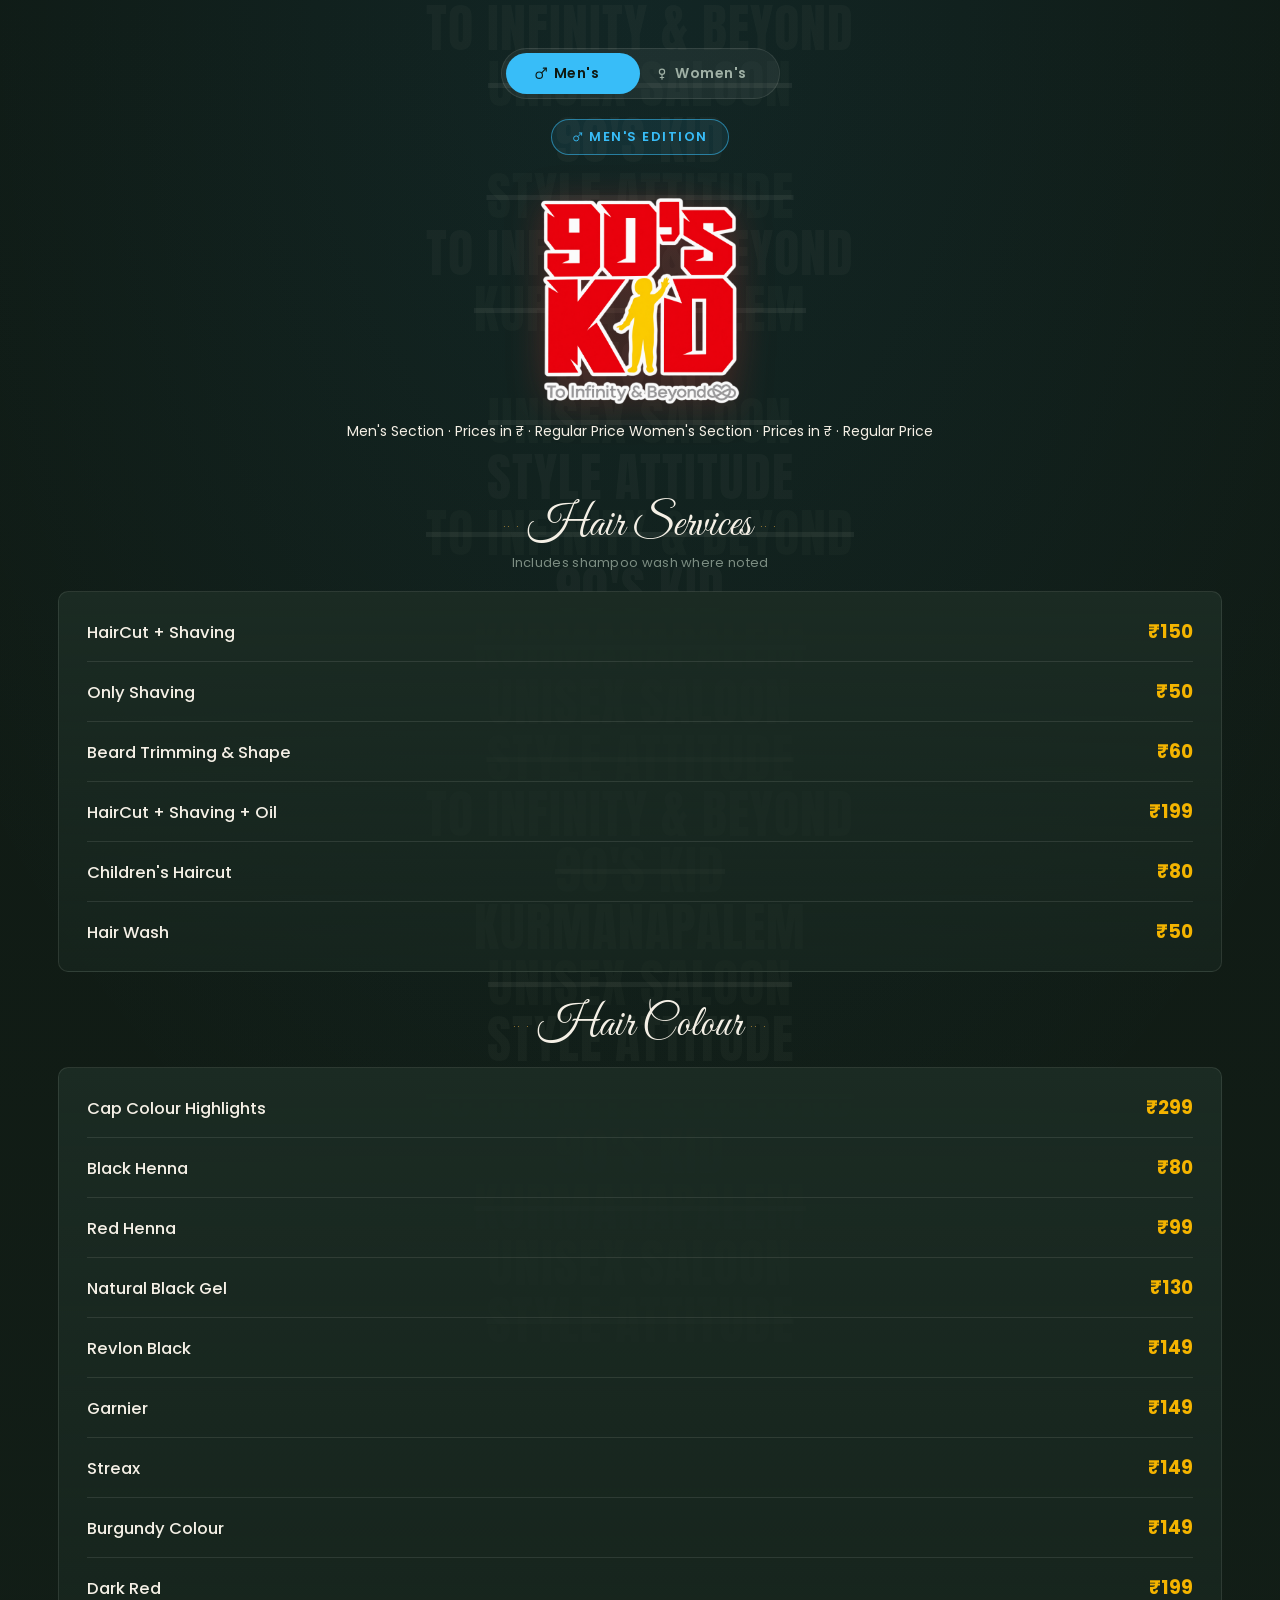
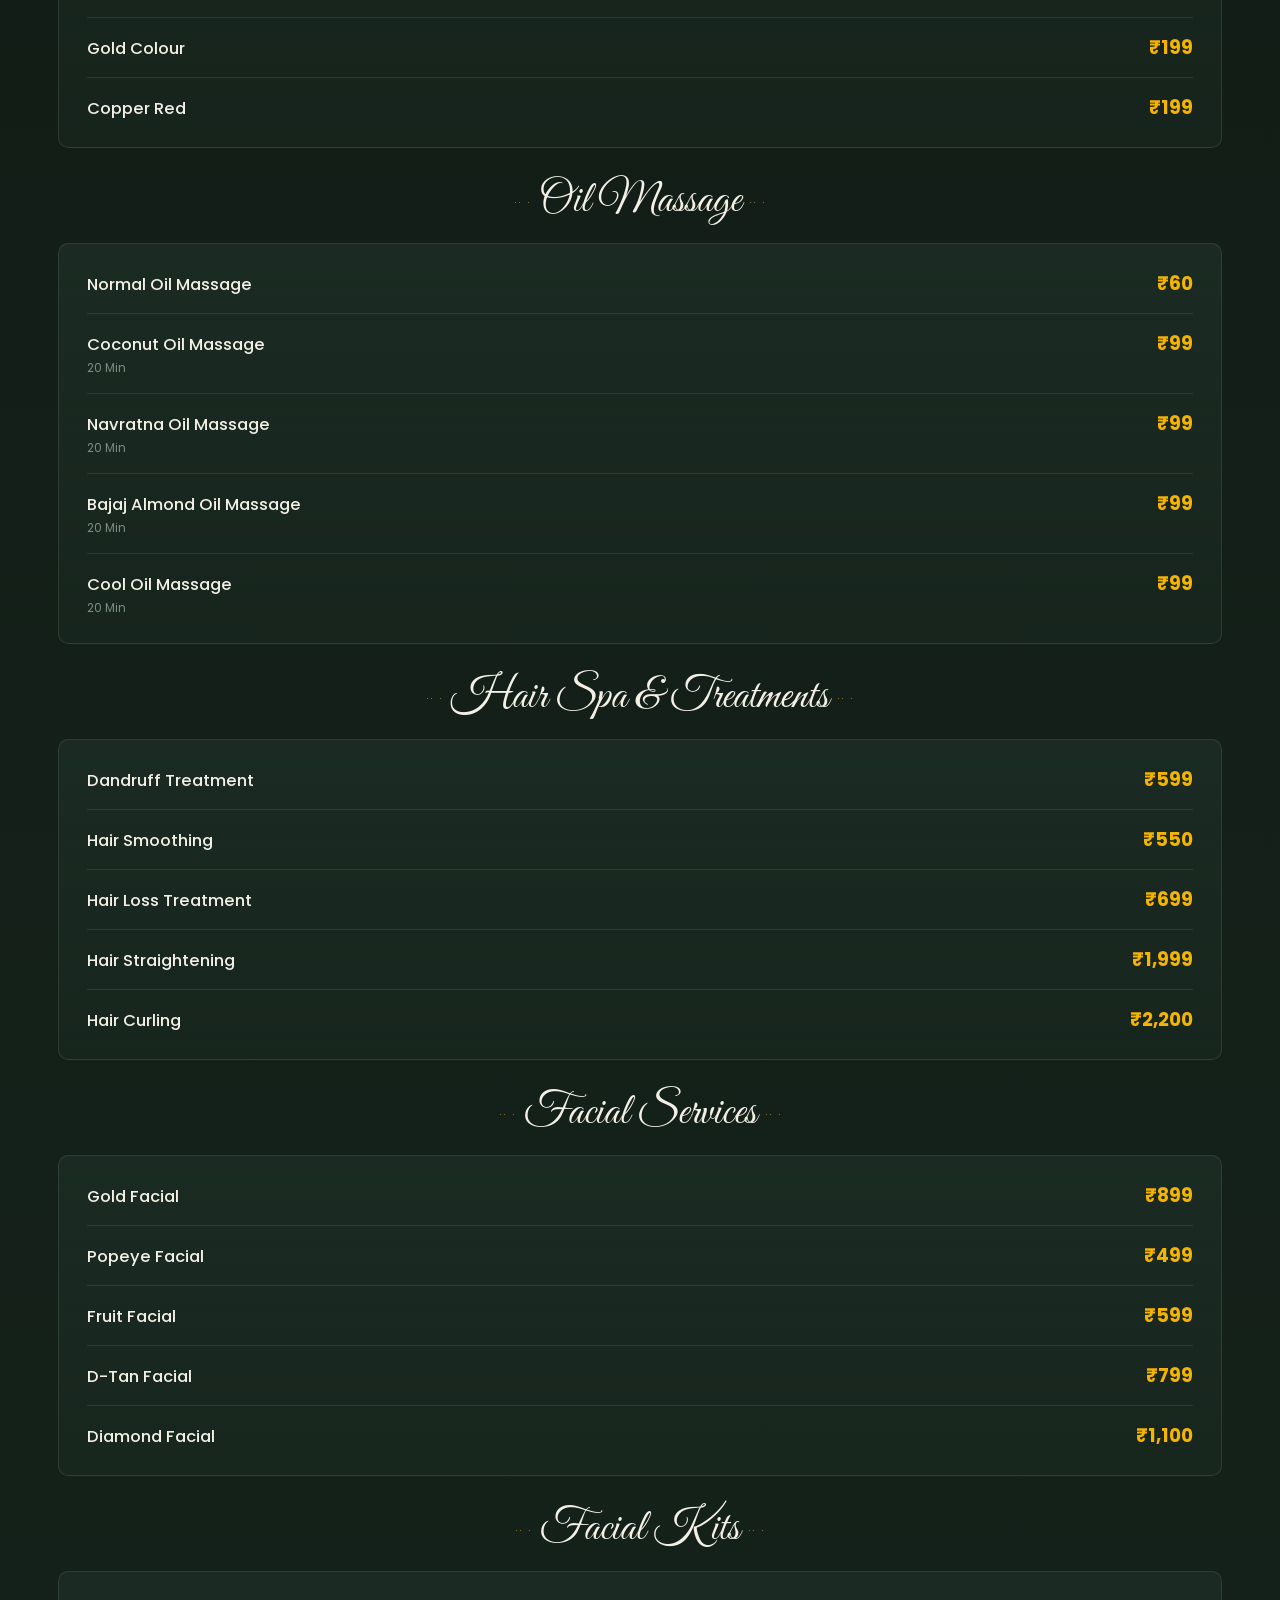
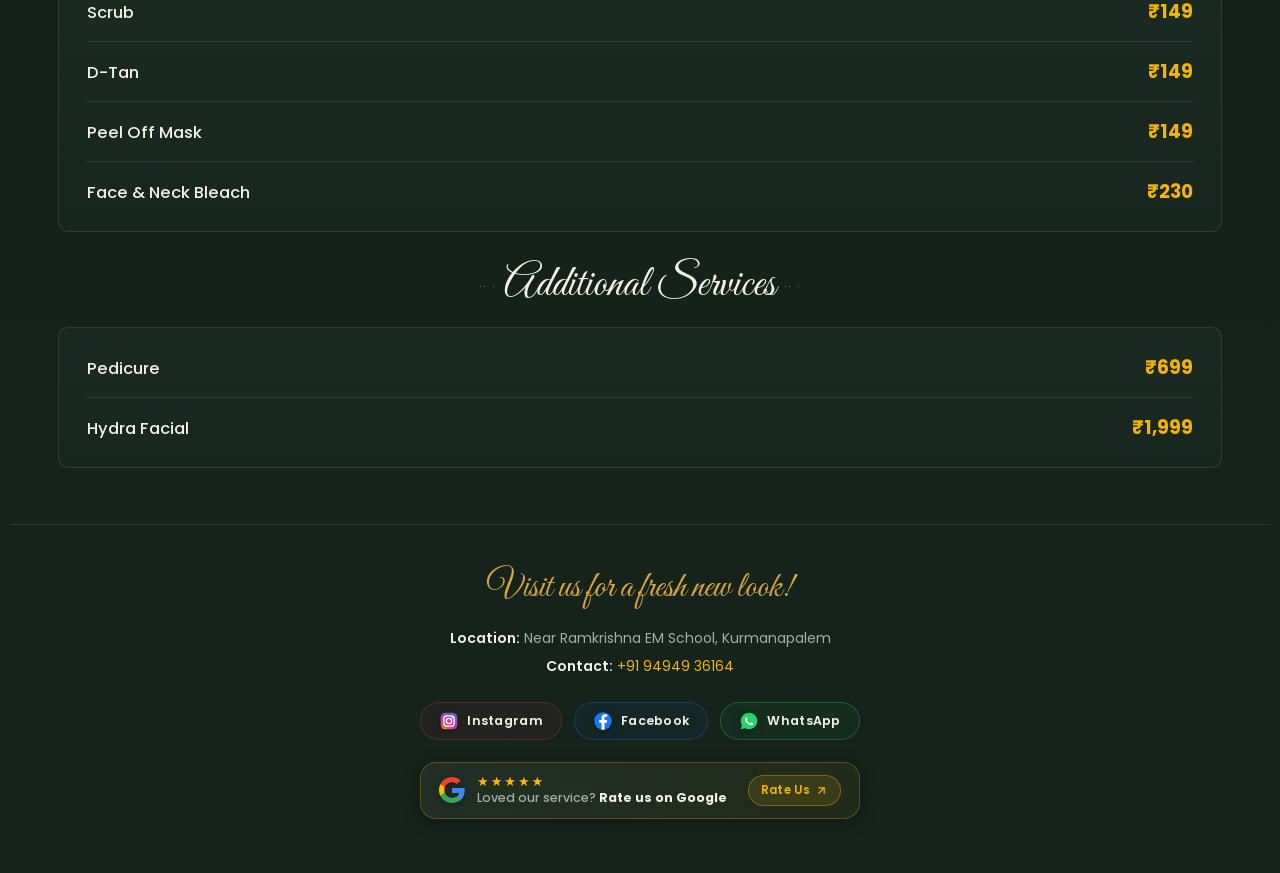
<file: index.html>
<!DOCTYPE html>
<html lang="en">
<head>
<meta charset="UTF-8">
<meta name="viewport" content="width=device-width, initial-scale=1.0, maximum-scale=1">
<title>90's Kid Unisex Saloon — Service Menu</title>
<meta name="description" content="Complete service menu for 90's Kid Unisex Saloon, Kurmanapalem — Men's and Women's services with prices in ₹.">
<link rel="icon" href="images/logo.png" type="image/png">
<link rel="apple-touch-icon" href="images/logo.png">
<link rel="preconnect" href="https://fonts.googleapis.com">
<link rel="preconnect" href="https://fonts.gstatic.com" crossorigin>
<link href="https://fonts.googleapis.com/css2?family=Anton&family=Great+Vibes&family=Poppins:wght@400;500;600;700;800&display=swap" rel="stylesheet">
<link rel="stylesheet" href="style.css">
</head>
<body>
<div class="page" id="page" data-gender="mens">

  <!-- ===== ghost watermark — fills entire page ===== -->
  <div class="ghost">
    <span>TO INFINITY &amp; BEYOND</span>
    <span class="ghost-strike">UNISEX SALOON</span>
    <span>90'S KID</span>
    <span class="ghost-strike">STYLE ATTITUDE</span>
    <span>TO INFINITY &amp; BEYOND</span>
    <span class="ghost-strike">KURMANAPALEM</span>
    <span>90'S KID</span>
    <span class="ghost-strike">UNISEX SALOON</span>
    <span>STYLE ATTITUDE</span>
    <span class="ghost-strike">TO INFINITY &amp; BEYOND</span>
    <span>90'S KID</span>
    <span class="ghost-strike">KURMANAPALEM</span>
    <span>UNISEX SALOON</span>
    <span class="ghost-strike">STYLE ATTITUDE</span>
    <span>TO INFINITY &amp; BEYOND</span>
    <span class="ghost-strike">90'S KID</span>
    <span>KURMANAPALEM</span>
    <span class="ghost-strike">UNISEX SALOON</span>
    <span>STYLE ATTITUDE</span>
    <span class="ghost-strike">TO INFINITY &amp; BEYOND</span>
    <span>90'S KID</span>
    <span class="ghost-strike">KURMANAPALEM</span>
    <span>UNISEX SALOON</span>
    <span class="ghost-strike">STYLE ATTITUDE</span>
  </div>


  <header>

    <!-- Gender toggle switcher -->
    <div class="gender-toggle" id="gender-toggle" role="group" aria-label="Select service menu">
      <button class="gender-btn active" id="btn-mens" data-target="mens" aria-pressed="true">
        <svg class="gbtn-icon" viewBox="0 0 24 24" fill="none" xmlns="http://www.w3.org/2000/svg">
          <circle cx="9" cy="14" r="5.5" stroke="currentColor" stroke-width="2"/>
          <line x1="13.5" y1="9.5" x2="21" y2="2" stroke="currentColor" stroke-width="2" stroke-linecap="round"/>
          <polyline points="16,2 21,2 21,7" stroke="currentColor" stroke-width="2" stroke-linecap="round" stroke-linejoin="round"/>
        </svg>
        Men's
      </button>
      <button class="gender-btn" id="btn-womens" data-target="womens" aria-pressed="false">
        <svg class="gbtn-icon" viewBox="0 0 24 24" fill="none" xmlns="http://www.w3.org/2000/svg">
          <circle cx="12" cy="8" r="4.5" stroke="currentColor" stroke-width="2"/>
          <path d="M12 13v8M9 18h6" stroke="currentColor" stroke-width="2" stroke-linecap="round"/>
        </svg>
        Women's
      </button>
      <span class="toggle-pill" id="toggle-pill" aria-hidden="true"></span>
    </div>

    <!-- Animated badge -->
    <div class="badge-wrap">
      <span class="badge" id="main-badge">
        <svg class="badge-svg badge-mens" viewBox="0 0 24 24" fill="none"><circle cx="9" cy="14" r="5.5" stroke="currentColor" stroke-width="2"/><line x1="13.5" y1="9.5" x2="21" y2="2" stroke="currentColor" stroke-width="2" stroke-linecap="round"/><polyline points="16,2 21,2 21,7" stroke="currentColor" stroke-width="2" stroke-linecap="round" stroke-linejoin="round"/></svg>
        <svg class="badge-svg badge-womens" viewBox="0 0 24 24" fill="none"><circle cx="12" cy="8" r="4" stroke="currentColor" stroke-width="2"/><path d="M12 13v8M9 18h6" stroke="currentColor" stroke-width="2" stroke-linecap="round"/></svg>
        <span class="badge-label-mens">MEN'S EDITION</span>
        <span class="badge-label-womens">WOMEN'S EDITION</span>
      </span>
    </div>

    <img src="images/logo.png" alt="90's Kid Unisex Saloon" class="logo-img" id="main-logo">

    <p class="menu-sub" id="menu-sub">
      <span class="sub-mens">Men's Section · Prices in ₹ · Regular Price</span>
      <span class="sub-womens">Women's Section · Prices in ₹ · Regular Price</span>
    </p>
  </header>

  <!-- =====================================================
       MEN'S SERVICE SECTIONS
       ===================================================== -->
  <main class="service-panel" id="panel-mens">

    <section class="category" id="mens-hair">
      <h2 class="cat-title">Hair Services</h2>
      <p class="cat-sub">Includes shampoo wash where noted</p>
      <div class="price-table">
        <div class="price-row"><div class="svc"><span class="svc-name">HairCut + Shaving</span></div><div class="price-cols"><span class="price-current">₹150</span></div></div>
        <div class="price-row"><div class="svc"><span class="svc-name">Only Shaving</span></div><div class="price-cols"><span class="price-current">₹50</span></div></div>
        <div class="price-row"><div class="svc"><span class="svc-name">Beard Trimming &amp; Shape</span></div><div class="price-cols"><span class="price-current">₹60</span></div></div>
        <div class="price-row"><div class="svc"><span class="svc-name">HairCut + Shaving + Oil</span></div><div class="price-cols"><span class="price-current">₹199</span></div></div>
        <div class="price-row"><div class="svc"><span class="svc-name">Children's Haircut</span></div><div class="price-cols"><span class="price-current">₹80</span></div></div>
        <div class="price-row"><div class="svc"><span class="svc-name">Hair Wash</span></div><div class="price-cols"><span class="price-current">₹50</span></div></div>
      </div>
    </section>

    <section class="category" id="mens-colour">
      <h2 class="cat-title">Hair Colour</h2>
      <div class="price-table">
        <div class="price-row"><div class="svc"><span class="svc-name">Cap Colour Highlights</span></div><div class="price-cols"><span class="price-current">₹299</span></div></div>
        <div class="price-row"><div class="svc"><span class="svc-name">Black Henna</span></div><div class="price-cols"><span class="price-current">₹80</span></div></div>
        <div class="price-row"><div class="svc"><span class="svc-name">Red Henna</span></div><div class="price-cols"><span class="price-current">₹99</span></div></div>
        <div class="price-row"><div class="svc"><span class="svc-name">Natural Black Gel</span></div><div class="price-cols"><span class="price-current">₹130</span></div></div>
        <div class="price-row"><div class="svc"><span class="svc-name">Revlon Black</span></div><div class="price-cols"><span class="price-current">₹149</span></div></div>
        <div class="price-row"><div class="svc"><span class="svc-name">Garnier</span></div><div class="price-cols"><span class="price-current">₹149</span></div></div>
        <div class="price-row"><div class="svc"><span class="svc-name">Streax</span></div><div class="price-cols"><span class="price-current">₹149</span></div></div>
        <div class="price-row"><div class="svc"><span class="svc-name">Burgundy Colour</span></div><div class="price-cols"><span class="price-current">₹149</span></div></div>
        <div class="price-row"><div class="svc"><span class="svc-name">Dark Red</span></div><div class="price-cols"><span class="price-current">₹199</span></div></div>
        <div class="price-row"><div class="svc"><span class="svc-name">Gold Colour</span></div><div class="price-cols"><span class="price-current">₹199</span></div></div>
        <div class="price-row"><div class="svc"><span class="svc-name">Copper Red</span></div><div class="price-cols"><span class="price-current">₹199</span></div></div>
      </div>
    </section>

    <section class="category" id="mens-oil">
      <h2 class="cat-title">Oil Massage</h2>
      <div class="price-table">
        <div class="price-row"><div class="svc"><span class="svc-name">Normal Oil Massage</span></div><div class="price-cols"><span class="price-current">₹60</span></div></div>
        <div class="price-row"><div class="svc"><span class="svc-name">Coconut Oil Massage</span><span class="svc-note">20 Min</span></div><div class="price-cols"><span class="price-current">₹99</span></div></div>
        <div class="price-row"><div class="svc"><span class="svc-name">Navratna Oil Massage</span><span class="svc-note">20 Min</span></div><div class="price-cols"><span class="price-current">₹99</span></div></div>
        <div class="price-row"><div class="svc"><span class="svc-name">Bajaj Almond Oil Massage</span><span class="svc-note">20 Min</span></div><div class="price-cols"><span class="price-current">₹99</span></div></div>
        <div class="price-row"><div class="svc"><span class="svc-name">Cool Oil Massage</span><span class="svc-note">20 Min</span></div><div class="price-cols"><span class="price-current">₹99</span></div></div>
      </div>
    </section>

    <section class="category" id="mens-spa">
      <h2 class="cat-title">Hair Spa &amp; Treatments</h2>
      <div class="price-table">
        <div class="price-row"><div class="svc"><span class="svc-name">Dandruff Treatment</span></div><div class="price-cols"><span class="price-current">₹599</span></div></div>
        <div class="price-row"><div class="svc"><span class="svc-name">Hair Smoothing</span></div><div class="price-cols"><span class="price-current">₹550</span></div></div>
        <div class="price-row"><div class="svc"><span class="svc-name">Hair Loss Treatment</span></div><div class="price-cols"><span class="price-current">₹699</span></div></div>
        <div class="price-row"><div class="svc"><span class="svc-name">Hair Straightening</span></div><div class="price-cols"><span class="price-current">₹1,999</span></div></div>
        <div class="price-row"><div class="svc"><span class="svc-name">Hair Curling</span></div><div class="price-cols"><span class="price-current">₹2,200</span></div></div>
      </div>
    </section>

    <section class="category" id="mens-facial">
      <h2 class="cat-title">Facial Services</h2>
      <div class="price-table">
        <div class="price-row"><div class="svc"><span class="svc-name">Gold Facial</span></div><div class="price-cols"><span class="price-current">₹899</span></div></div>
        <div class="price-row"><div class="svc"><span class="svc-name">Popeye Facial</span></div><div class="price-cols"><span class="price-current">₹499</span></div></div>
        <div class="price-row"><div class="svc"><span class="svc-name">Fruit Facial</span></div><div class="price-cols"><span class="price-current">₹599</span></div></div>
        <div class="price-row"><div class="svc"><span class="svc-name">D-Tan Facial</span></div><div class="price-cols"><span class="price-current">₹799</span></div></div>
        <div class="price-row"><div class="svc"><span class="svc-name">Diamond Facial</span></div><div class="price-cols"><span class="price-current">₹1,100</span></div></div>
      </div>
    </section>

    <section class="category" id="mens-kits">
      <h2 class="cat-title">Facial Kits</h2>
      <div class="price-table">
        <div class="price-row"><div class="svc"><span class="svc-name">Scrub</span></div><div class="price-cols"><span class="price-current">₹149</span></div></div>
        <div class="price-row"><div class="svc"><span class="svc-name">D-Tan</span></div><div class="price-cols"><span class="price-current">₹149</span></div></div>
        <div class="price-row"><div class="svc"><span class="svc-name">Peel Off Mask</span></div><div class="price-cols"><span class="price-current">₹149</span></div></div>
        <div class="price-row"><div class="svc"><span class="svc-name">Face &amp; Neck Bleach</span></div><div class="price-cols"><span class="price-current">₹230</span></div></div>
      </div>
    </section>

    <section class="category" id="mens-extra">
      <h2 class="cat-title">Additional Services</h2>
      <div class="price-table">
        <div class="price-row"><div class="svc"><span class="svc-name">Pedicure</span></div><div class="price-cols"><span class="price-current">₹699</span></div></div>
        <div class="price-row"><div class="svc"><span class="svc-name">Hydra Facial</span></div><div class="price-cols"><span class="price-current">₹1,999</span></div></div>
      </div>
    </section>

  </main>

  <!-- =====================================================
       WOMEN'S SERVICE SECTIONS
       ===================================================== -->
  <main class="service-panel" id="panel-womens" aria-hidden="true">

    <section class="category" id="womens-hair">
      <h2 class="cat-title">Hair Services</h2>
      <p class="cat-sub">Includes shampoo wash where noted</p>
      <div class="price-table">
        <div class="price-row"><div class="svc"><span class="svc-name">Hair Cut</span></div><div class="price-cols"><span class="price-current">₹150</span></div></div>
        <div class="price-row"><div class="svc"><span class="svc-name">Hair Cut + Hair Wash</span></div><div class="price-cols"><span class="price-current">₹199</span></div></div>
        <div class="price-row"><div class="svc"><span class="svc-name">Hair Wash</span></div><div class="price-cols"><span class="price-current">₹80</span></div></div>
        <div class="price-row"><div class="svc"><span class="svc-name">Hair Trimming</span></div><div class="price-cols"><span class="price-current">₹100</span></div></div>
        <div class="price-row"><div class="svc"><span class="svc-name">Blow Dry</span></div><div class="price-cols"><span class="price-current">₹150</span></div></div>
        <div class="price-row"><div class="svc"><span class="svc-name">Hair Setting / Styling</span></div><div class="price-cols"><span class="price-current">₹199</span></div></div>
      </div>
    </section>

    <section class="category" id="womens-colour">
      <h2 class="cat-title">Hair Colour</h2>
      <div class="price-table">
        <div class="price-row"><div class="svc"><span class="svc-name">Black Henna</span></div><div class="price-cols"><span class="price-current">₹149</span></div></div>
        <div class="price-row"><div class="svc"><span class="svc-name">Red Henna</span></div><div class="price-cols"><span class="price-current">₹199</span></div></div>
        <div class="price-row"><div class="svc"><span class="svc-name">Natural Black Gel</span></div><div class="price-cols"><span class="price-current">₹199</span></div></div>
        <div class="price-row"><div class="svc"><span class="svc-name">Revlon Black</span></div><div class="price-cols"><span class="price-current">₹249</span></div></div>
        <div class="price-row"><div class="svc"><span class="svc-name">Garnier</span></div><div class="price-cols"><span class="price-current">₹249</span></div></div>
        <div class="price-row"><div class="svc"><span class="svc-name">Streax</span></div><div class="price-cols"><span class="price-current">₹249</span></div></div>
        <div class="price-row"><div class="svc"><span class="svc-name">Burgundy Colour</span></div><div class="price-cols"><span class="price-current">₹299</span></div></div>
        <div class="price-row"><div class="svc"><span class="svc-name">Dark Red</span></div><div class="price-cols"><span class="price-current">₹299</span></div></div>
        <div class="price-row"><div class="svc"><span class="svc-name">Gold Colour</span></div><div class="price-cols"><span class="price-current">₹349</span></div></div>
        <div class="price-row"><div class="svc"><span class="svc-name">Copper Red</span></div><div class="price-cols"><span class="price-current">₹349</span></div></div>
        <div class="price-row"><div class="svc"><span class="svc-name">Cap Colour Highlights</span></div><div class="price-cols"><span class="price-current">₹399</span></div></div>
        <div class="price-row"><div class="svc"><span class="svc-name">Global Colour</span><span class="svc-note">Full head</span></div><div class="price-cols"><span class="price-current">₹599</span></div></div>
      </div>
    </section>

    <section class="category" id="womens-spa">
      <h2 class="cat-title">Hair Spa &amp; Treatments</h2>
      <div class="price-table">
        <div class="price-row"><div class="svc"><span class="svc-name">Dandruff Treatment</span></div><div class="price-cols"><span class="price-current">₹699</span></div></div>
        <div class="price-row"><div class="svc"><span class="svc-name">Hair Smoothing</span></div><div class="price-cols"><span class="price-current">₹799</span></div></div>
        <div class="price-row"><div class="svc"><span class="svc-name">Hair Loss Treatment</span></div><div class="price-cols"><span class="price-current">₹799</span></div></div>
        <div class="price-row"><div class="svc"><span class="svc-name">Hair Straightening</span></div><div class="price-cols"><span class="price-current">₹2,499</span></div></div>
        <div class="price-row"><div class="svc"><span class="svc-name">Hair Curling / Perming</span></div><div class="price-cols"><span class="price-current">₹2,799</span></div></div>
        <div class="price-row"><div class="svc"><span class="svc-name">Keratin Treatment</span></div><div class="price-cols"><span class="price-current">₹3,499</span></div></div>
      </div>
    </section>

    <section class="category" id="womens-oil">
      <h2 class="cat-title">Oil Massage</h2>
      <div class="price-table">
        <div class="price-row"><div class="svc"><span class="svc-name">Normal Oil Massage</span></div><div class="price-cols"><span class="price-current">₹80</span></div></div>
        <div class="price-row"><div class="svc"><span class="svc-name">Coconut Oil Massage</span><span class="svc-note">20 Min</span></div><div class="price-cols"><span class="price-current">₹120</span></div></div>
        <div class="price-row"><div class="svc"><span class="svc-name">Navratna Oil Massage</span><span class="svc-note">20 Min</span></div><div class="price-cols"><span class="price-current">₹120</span></div></div>
        <div class="price-row"><div class="svc"><span class="svc-name">Bajaj Almond Oil Massage</span><span class="svc-note">20 Min</span></div><div class="price-cols"><span class="price-current">₹120</span></div></div>
      </div>
    </section>

    <section class="category" id="womens-facial">
      <h2 class="cat-title">Facial Services</h2>
      <div class="price-table">
        <div class="price-row"><div class="svc"><span class="svc-name">Gold Facial</span></div><div class="price-cols"><span class="price-current">₹999</span></div></div>
        <div class="price-row"><div class="svc"><span class="svc-name">Diamond Facial</span></div><div class="price-cols"><span class="price-current">₹1,199</span></div></div>
        <div class="price-row"><div class="svc"><span class="svc-name">Fruit Facial</span></div><div class="price-cols"><span class="price-current">₹699</span></div></div>
        <div class="price-row"><div class="svc"><span class="svc-name">D-Tan Facial</span></div><div class="price-cols"><span class="price-current">₹899</span></div></div>
        <div class="price-row"><div class="svc"><span class="svc-name">Popeye Facial</span></div><div class="price-cols"><span class="price-current">₹599</span></div></div>
        <div class="price-row"><div class="svc"><span class="svc-name">Hydra Facial</span></div><div class="price-cols"><span class="price-current">₹2,199</span></div></div>
      </div>
    </section>

    <section class="category" id="womens-skin">
      <h2 class="cat-title">Skin &amp; Bleach</h2>
      <div class="price-table">
        <div class="price-row"><div class="svc"><span class="svc-name">Scrub</span></div><div class="price-cols"><span class="price-current">₹149</span></div></div>
        <div class="price-row"><div class="svc"><span class="svc-name">D-Tan</span></div><div class="price-cols"><span class="price-current">₹149</span></div></div>
        <div class="price-row"><div class="svc"><span class="svc-name">Peel Off Mask</span></div><div class="price-cols"><span class="price-current">₹149</span></div></div>
        <div class="price-row"><div class="svc"><span class="svc-name">Face &amp; Neck Bleach</span></div><div class="price-cols"><span class="price-current">₹249</span></div></div>
        <div class="price-row"><div class="svc"><span class="svc-name">Full Body Bleach</span></div><div class="price-cols"><span class="price-current">₹999</span></div></div>
        <div class="price-row"><div class="svc"><span class="svc-name">Under Arm Bleach</span></div><div class="price-cols"><span class="price-current">₹149</span></div></div>
      </div>
    </section>

    <section class="category" id="womens-threading">
      <h2 class="cat-title">Threading</h2>
      <div class="price-table">
        <div class="price-row"><div class="svc"><span class="svc-name">Eyebrows</span></div><div class="price-cols"><span class="price-current">₹30</span></div></div>
        <div class="price-row"><div class="svc"><span class="svc-name">Upper Lip</span></div><div class="price-cols"><span class="price-current">₹20</span></div></div>
        <div class="price-row"><div class="svc"><span class="svc-name">Chin</span></div><div class="price-cols"><span class="price-current">₹20</span></div></div>
        <div class="price-row"><div class="svc"><span class="svc-name">Forehead</span></div><div class="price-cols"><span class="price-current">₹20</span></div></div>
        <div class="price-row"><div class="svc"><span class="svc-name">Full Face Threading</span></div><div class="price-cols"><span class="price-current">₹100</span></div></div>
      </div>
    </section>

    <section class="category" id="womens-waxing">
      <h2 class="cat-title">Waxing</h2>
      <div class="price-table">
        <div class="price-row"><div class="svc"><span class="svc-name">Half Arms</span></div><div class="price-cols"><span class="price-current">₹80</span></div></div>
        <div class="price-row"><div class="svc"><span class="svc-name">Full Arms</span></div><div class="price-cols"><span class="price-current">₹149</span></div></div>
        <div class="price-row"><div class="svc"><span class="svc-name">Half Legs</span></div><div class="price-cols"><span class="price-current">₹120</span></div></div>
        <div class="price-row"><div class="svc"><span class="svc-name">Full Legs</span></div><div class="price-cols"><span class="price-current">₹199</span></div></div>
        <div class="price-row"><div class="svc"><span class="svc-name">Under Arms</span></div><div class="price-cols"><span class="price-current">₹80</span></div></div>
        <div class="price-row"><div class="svc"><span class="svc-name">Full Body Wax</span></div><div class="price-cols"><span class="price-current">₹799</span></div></div>
      </div>
    </section>

    <section class="category" id="womens-nails">
      <h2 class="cat-title">Manicure &amp; Pedicure</h2>
      <div class="price-table">
        <div class="price-row"><div class="svc"><span class="svc-name">Basic Manicure</span></div><div class="price-cols"><span class="price-current">₹299</span></div></div>
        <div class="price-row"><div class="svc"><span class="svc-name">Basic Pedicure</span></div><div class="price-cols"><span class="price-current">₹399</span></div></div>
        <div class="price-row"><div class="svc"><span class="svc-name">Deluxe Manicure</span></div><div class="price-cols"><span class="price-current">₹499</span></div></div>
        <div class="price-row"><div class="svc"><span class="svc-name">Deluxe Pedicure</span></div><div class="price-cols"><span class="price-current">₹599</span></div></div>
        <div class="price-row"><div class="svc"><span class="svc-name">Nail Polish Application</span></div><div class="price-cols"><span class="price-current">₹80</span></div></div>
      </div>
    </section>

    <section class="category" id="womens-mehndi">
      <h2 class="cat-title">Mehndi</h2>
      <div class="price-table">
        <div class="price-row"><div class="svc"><span class="svc-name">Simple Mehndi</span><span class="svc-note">Both Hands</span></div><div class="price-cols"><span class="price-current">₹99</span></div></div>
        <div class="price-row"><div class="svc"><span class="svc-name">Arabic Mehndi</span><span class="svc-note">Both Hands</span></div><div class="price-cols"><span class="price-current">₹199</span></div></div>
        <div class="price-row"><div class="svc"><span class="svc-name">Bridal Mehndi</span><span class="svc-note">Full Hands &amp; Feet</span></div><div class="price-cols"><span class="price-current">₹499</span></div></div>
      </div>
    </section>

  </main>

  <!-- ===== FOOTER ===== -->
  <footer>
    <p class="visit-line">Visit us for a fresh new look!</p>
    <div class="contact">
      <strong>Location:</strong> Near Ramkrishna EM School, Kurmanapalem<br>
      <strong>Contact:</strong> <a href="tel:+919494936164">+91 94949 36164</a>
    </div>

    <!-- ===== SOCIAL MEDIA LINKS =====
         Replace # with your actual profile URLs, e.g.:
         Instagram : https://instagram.com/YOUR_HANDLE
         Facebook  : https://facebook.com/YOUR_PAGE
         YouTube   : https://youtube.com/@YOUR_CHANNEL
    ===== -->
    <div class="social-links" id="social-links">

      <!-- Instagram -->
      <a href="#" class="social-btn" id="social-instagram"
         target="_blank" rel="noopener noreferrer" aria-label="Follow us on Instagram">
        <svg class="social-icon" viewBox="0 0 24 24" fill="none" xmlns="http://www.w3.org/2000/svg">
          <defs>
            <radialGradient id="ig-grad" cx="20%" cy="105%" r="130%">
              <stop offset="0%" stop-color="#ffdd55"/>
              <stop offset="15%" stop-color="#ff543e"/>
              <stop offset="50%" stop-color="#c837ab"/>
              <stop offset="100%" stop-color="#3771c8"/>
            </radialGradient>
          </defs>
          <rect x="2" y="2" width="20" height="20" rx="5.5" fill="url(#ig-grad)"/>
          <rect x="5.8" y="5.8" width="12.4" height="12.4" rx="3.6" fill="none" stroke="#ffffff" stroke-width="1.6"/>
          <circle cx="12" cy="12" r="3.2" fill="none" stroke="#ffffff" stroke-width="1.6"/>
          <circle cx="15.8" cy="8.2" r="0.9" fill="#ffffff"/>
        </svg>
        <span>Instagram</span>
      </a>

      <!-- Facebook -->
      <a href="#" class="social-btn" id="social-facebook"
         target="_blank" rel="noopener noreferrer" aria-label="Follow us on Facebook">
        <svg class="social-icon" viewBox="0 0 24 24" fill="none" xmlns="http://www.w3.org/2000/svg">
          <circle cx="12" cy="12" r="10.5" fill="#1877F2"/>
          <path d="M13.8 22.5V14h2.8l.4-3.3h-3.2V8.6c0-.9.3-1.6 1.6-1.6h1.7V4.1c-.3 0-1.4-.1-2.6-.1-2.6 0-4.3 1.6-4.3 4.4v2.3H7.5V14h2.7v8.5h3.6z" fill="#ffffff"/>
        </svg>
        <span>Facebook</span>
      </a>

      <!-- WhatsApp -->
      <a href="https://wa.me/919494936164?text=Hi%2C%20I%27d%20like%20to%20know%20more%20about%20your%20services!"
         class="social-btn" id="social-whatsapp"
         target="_blank" rel="noopener noreferrer" aria-label="Chat with us on WhatsApp">
        <svg class="social-icon" viewBox="0 0 24 24" fill="none" xmlns="http://www.w3.org/2000/svg">
          <path fill="#25D366" d="M12.04 2C6.58 2 2.13 6.45 2.13 11.91c0 1.75.46 3.45 1.32 4.95L2.05 22l5.25-1.38c1.45.79 3.08 1.21 4.74 1.21 5.46 0 9.91-4.45 9.91-9.91 0-2.65-1.03-5.14-2.9-7.01A9.81 9.81 0 0 0 12.04 2z"/>
          <path fill="#ffffff" d="M16.57 14.39c-.25-.12-1.47-.72-1.7-.81-.23-.09-.39-.13-.56.12-.16.25-.62.79-.76.95-.14.17-.28.19-.53.06-.24-.12-1.03-.38-1.96-1.21-.73-.65-1.22-1.45-1.36-1.7-.15-.25-.02-.38.11-.5.11-.11.24-.29.37-.43.12-.15.16-.25.24-.42.09-.16.05-.31-.01-.43-.07-.13-.56-1.33-.76-1.83-.2-.48-.41-.42-.56-.42h-.48c-.16 0-.43.06-.65.31-.22.25-.86.85-.86 2.07 0 1.22.89 2.4 1.01 2.56.13.17 1.74 2.65 4.21 3.72.59.25 1.04.4 1.41.51.59.19 1.13.16 1.56.1.47-.07 1.46-.6 1.67-1.17.21-.58.21-1.07.15-1.17-.06-.11-.27-.18-.52-.31z"/>
        </svg>
        <span>WhatsApp</span>
      </a>

    </div>

    <!-- ===== GOOGLE REVIEW / RATING ===== -->
    <div class="review-wrap" id="review-wrap">
      <a href="https://share.google/TJX3XN9O8MJoAeBHd"
         class="review-card" id="btn-google-review"
         target="_blank" rel="noopener noreferrer"
         aria-label="Rate 90's Kid Unisex Saloon on Google">
        <div class="review-left">
          <svg class="google-logo" viewBox="0 0 24 24" xmlns="http://www.w3.org/2000/svg" aria-hidden="true">
            <path fill="#4285F4" d="M23.745 12.27c0-.7-.06-1.4-.19-2.07H12v4.51h6.6c-.29 1.52-1.14 2.8-2.4 3.66v3.02h3.87c2.26-2.09 3.675-5.17 3.675-9.12z"/>
            <path fill="#34A853" d="M12 24c3.24 0 5.95-1.08 7.93-2.91l-3.87-3.02c-1.08.72-2.45 1.16-4.06 1.16-3.13 0-5.78-2.11-6.73-4.96H1.26v3.12C3.25 21.31 7.31 24 12 24z"/>
            <path fill="#FBBC05" d="M5.27 14.27c-.25-.72-.38-1.49-.38-2.27s.14-1.55.38-2.27V6.61H1.26C.46 8.23 0 10.06 0 12s.46 3.77 1.26 5.39l4.01-3.12z"/>
            <path fill="#EA4335" d="M12 4.75c1.77 0 3.35.61 4.6 1.8l3.42-3.42C17.95 1.19 15.24 0 12 0 7.31 0 3.25 2.69 1.26 6.61l4.01 3.12c.95-2.85 3.6-4.98 6.73-4.98z"/>
          </svg>
          <div class="review-info">
            <div class="review-stars" aria-hidden="true">★★★★★</div>
            <div class="review-title">Loved our service? <strong>Rate us on Google</strong></div>
          </div>
        </div>
        <div class="review-action">
          <span class="review-badge">Rate Us</span>
          <svg class="review-arrow" viewBox="0 0 24 24" fill="none" stroke="currentColor" stroke-width="2.2" stroke-linecap="round" stroke-linejoin="round" aria-hidden="true">
            <line x1="7" y1="17" x2="17" y2="7"/>
            <polyline points="7 7 17 7 17 17"/>
          </svg>
        </div>
      </a>
    </div>
  </footer>

</div><!-- .page -->
<script src="script.js"></script>
</body>
</html>
</file>
<file: style.css>
/* =====================================================
   90'S KID UNISEX SALOON — UNIFIED MENU
   Single page, gender-toggle driven theming.
   data-gender="mens"   → blue accent
   data-gender="womens" → rose accent
   ===================================================== */
:root {
  --bg: #0f1913;
  --bg-2: #16241c;
  --panel: #1b2b23;
  --panel-line: rgba(244, 239, 228, 0.10);
  --red: #c1352e;
  --red-deep: #7a1c1f;
  --gold: #f4b400;
  --gold-soft: #d9a441;
  --rose: #e08ab2;
  --blue: #38bdf8;
  --blue-soft: #7dd3fc;
  --ink: #f5f0e6;
  --muted: #9fb0a5;
  --muted-2: #7c8d82;
  --radius: 10px;
  --maxw: 480px;

  /* dynamic accent — overridden per gender below */
  --accent: var(--blue);
  --accent-dim: rgba(56, 189, 248, 0.35);
  --accent-bg: rgba(56, 189, 248, 0.08);
  --accent-border: rgba(56, 189, 248, 0.55);
}

/* ---- MENS accent (default) ---- */
.page[data-gender="mens"] {
  --accent: var(--blue);
  --accent-dim: rgba(56, 189, 248, 0.35);
  --accent-bg: rgba(56, 189, 248, 0.08);
  --accent-border: rgba(56, 189, 248, 0.55);
}

/* ---- WOMENS accent ---- */
.page[data-gender="womens"] {
  --accent: var(--rose);
  --accent-dim: rgba(224, 138, 178, 0.35);
  --accent-bg: rgba(224, 138, 178, 0.06);
  --accent-border: rgba(224, 138, 178, 0.55);
}

/* =====================================================
   BASE RESET & BODY
   ===================================================== */
*,
*::before,
*::after {
  box-sizing: border-box;
}

html {
  -webkit-text-size-adjust: 100%;
}

body {
  margin: 0;
  background:
    radial-gradient(120% 60% at 50% 0%, var(--accent-bg), transparent 55%),
    linear-gradient(180deg, var(--bg) 0%, var(--bg-2) 100%);
  color: var(--ink);
  font-family: 'Poppins', system-ui, sans-serif;
  -webkit-font-smoothing: antialiased;
  display: flex;
  justify-content: center;
  transition: background 0.5s ease;
}

.page {
  width: 100%;
  max-width: var(--maxw);
  min-height: 100vh;
  position: relative;
  overflow: hidden;
}

/* =====================================================
   GENDER TOGGLE SWITCHER
   ===================================================== */
.gender-toggle {
  position: relative;
  display: inline-flex;
  align-items: center;
  background: rgba(255, 255, 255, 0.05);
  border: 1px solid var(--panel-line);
  border-radius: 999px;
  padding: 4px;
  gap: 0;
  margin-bottom: 20px;
  backdrop-filter: blur(8px);
}

.gender-btn {
  position: relative;
  z-index: 2;
  display: inline-flex;
  align-items: center;
  gap: 6px;
  padding: 8px 18px;
  border: none;
  background: transparent;
  color: var(--muted);
  font-family: 'Poppins', sans-serif;
  font-size: 12.5px;
  font-weight: 600;
  letter-spacing: 0.5px;
  border-radius: 999px;
  cursor: pointer;
  transition: color 0.3s ease;
  white-space: nowrap;
}

.gender-btn.active {
  color: var(--bg);
}

.gbtn-icon {
  width: 14px;
  height: 14px;
  flex: none;
}

/* sliding pill — absolutely positioned behind buttons */
.toggle-pill {
  position: absolute;
  top: 4px;
  left: 4px;
  height: calc(100% - 8px);
  width: calc(50% - 4px);
  background: var(--accent);
  border-radius: 999px;
  transition: transform 0.35s cubic-bezier(.4, 0, .2, 1),
    background 0.4s ease;
  z-index: 1;
  pointer-events: none;
}

/* When womens is active, slide pill to the right */
.page[data-gender="womens"] .toggle-pill {
  transform: translateX(100%);
}

.page[data-gender="womens"] .toggle-pill {
  background: var(--rose);
}

.page[data-gender="mens"] .toggle-pill {
  background: var(--blue);
}

/* =====================================================
   GHOST WATERMARK — faint repeating text behind header
   ===================================================== */
.ghost {
  position: absolute;
  top: 0; left: 0; right: 0; bottom: 0;
  overflow: hidden;
  pointer-events: none;
  z-index: 0;
  /* fade out at the very bottom so footer is readable */
  -webkit-mask-image: linear-gradient(180deg, #000 0%, #000 80%, transparent 100%);
          mask-image: linear-gradient(180deg, #000 0%, #000 80%, transparent 100%);
}
.ghost span {
  display: block;
  font-family: 'Anton', sans-serif;
  font-size: 52px;
  line-height: 1.08;
  letter-spacing: 1px;
  color: rgba(244,240,230,0.032);
  white-space: nowrap;
  text-align: center;
  text-transform: uppercase;
  user-select: none;
}
/* Strikethrough variant */
.ghost-strike {
  text-decoration: line-through;
  text-decoration-color: rgba(244,240,230,0.06);
  color: rgba(244,240,230,0.022) !important;
}

/* =====================================================
   HEADER
   ===================================================== */
header {
  position: relative;
  z-index: 1;
  padding: 28px 22px 18px;
  text-align: center;
}

/* ---- logo image ---- */
.logo-img {
  display: block;
  margin: 0 auto 4px;
  width: min(140px, 40vw);
  height: auto;
  /* logo has a black background — mix-blend-mode strips it */
  mix-blend-mode: lighten;
  filter: drop-shadow(0 4px 18px rgba(193,53,46,0.35));
  user-select: none;
  -webkit-user-drag: none;
}

/* ---- badge ---- */
.badge-wrap {
  margin-bottom: 14px;
}

.badge {
  display: inline-flex;
  align-items: center;
  gap: 6px;
  border: 1px solid var(--accent-border);
  color: var(--accent);
  font-size: 11px;
  letter-spacing: 1.5px;
  font-weight: 600;
  padding: 5px 12px;
  border-radius: 999px;
  background: var(--accent-bg);
  transition: border-color 0.4s, color 0.4s, background 0.4s;
}

.badge-svg {
  width: 11px;
  height: 11px;
  flex: none;
}

/* show/hide badge icons & labels based on gender */
.badge-womens,
.badge-label-womens {
  display: none;
}

.page[data-gender="womens"] .badge-mens,
.page[data-gender="womens"] .badge-label-mens {
  display: none;
}

.page[data-gender="womens"] .badge-womens,
.page[data-gender="womens"] .badge-label-womens {
  display: inline;
}

.page[data-gender="womens"] .sub-mens {
  display: none;
}

.page[data-gender="womens"] .sub-womens {
  display: inline;
}

/* =====================================================
   SERVICE PANELS (the content switch)
   ===================================================== */
.service-panel {
  position: relative;
  z-index: 1;
  padding: 8px 16px 10px;
  /* hidden state */
  display: none;
  opacity: 0;
  animation: none;
}

/* active panel */
.service-panel.active {
  display: block;
  animation: fadeSlideIn 0.4s ease both;
}

@keyframes fadeSlideIn {
  from {
    opacity: 0;
    transform: translateY(12px);
  }

  to {
    opacity: 1;
    transform: translateY(0);
  }
}

/* =====================================================
   CATEGORY SECTIONS
   ===================================================== */
.category {
  margin: 0 0 26px;
}

.cat-title {
  font-family: 'Great Vibes', cursive;
  font-weight: 400;
  font-size: 30px;
  text-align: center;
  color: var(--ink);
  margin: 0 0 2px;
}

.cat-title::before,
.cat-title::after {
  content: '·· ·';
  display: inline-block;
  color: var(--gold-soft);
  font-family: 'Poppins', sans-serif;
  font-size: 12px;
  letter-spacing: 2px;
  vertical-align: middle;
  margin: 0 8px;
  opacity: 0.8;
}

.cat-sub {
  text-align: center;
  font-size: 11px;
  color: var(--muted-2);
  margin: 0 0 14px;
  letter-spacing: 0.3px;
}

.category .cat-sub {
  margin-top: -2px;
}

.category:not(:has(.cat-sub)) .price-table {
  margin-top: 14px;
}

.price-table {
  background: linear-gradient(180deg, var(--panel), rgba(27, 43, 35, 0.5));
  border: 1px solid var(--panel-line);
  border-radius: var(--radius);
  padding: 6px 16px;
}

.price-row {
  display: flex;
  justify-content: space-between;
  align-items: baseline;
  gap: 14px;
  padding: 12px 0;
  border-bottom: 1px solid var(--panel-line);
}

.price-row:last-child {
  border-bottom: none;
}

.svc {
  display: flex;
  flex-direction: column;
  gap: 2px;
  min-width: 0;
}

.svc-name {
  font-size: 14.5px;
  font-weight: 500;
  color: var(--ink);
}

.svc-note {
  font-size: 10.5px;
  color: var(--muted-2);
  font-weight: 400;
}

.svc-desc {
  font-size: 11px;
  color: var(--muted-2);
}

.price-cols {
  display: flex;
  align-items: baseline;
  gap: 10px;
  flex: none;
}

.price-old {
  font-size: 12px;
  color: var(--muted-2);
  text-decoration: line-through;
  text-decoration-color: var(--red);
}

.price-current {
  font-size: 15.5px;
  font-weight: 700;
  color: var(--gold);
  white-space: nowrap;
}

.price-member {
  font-size: 12.5px;
  font-weight: 600;
  color: #7fd4a3;
}

/* =====================================================
   FOOTER
   ===================================================== */
footer {
  position: relative;
  z-index: 1;
  margin-top: 10px;
  padding: 26px 22px 34px;
  text-align: center;
  border-top: 1px solid var(--panel-line);
}

.visit-line {
  font-family: 'Great Vibes', cursive;
  font-size: 26px;
  color: var(--gold-soft);
  margin: 0 0 14px;
}

.contact {
  font-size: 12px;
  color: var(--muted);
  line-height: 1.9;
}

.contact strong {
  color: var(--ink);
  font-weight: 600;
}

.contact a {
  color: var(--gold);
  text-decoration: none;
}

/* =====================================================
   SOCIAL MEDIA LINKS
   ===================================================== */
.social-links {
  display: flex;
  justify-content: center;
  align-items: center;
  gap: 12px;
  margin-top: 22px;
  flex-wrap: wrap;
}

.social-btn {
  display: inline-flex;
  align-items: center;
  gap: 8px;
  padding: 8px 18px;
  border-radius: 999px;
  border: 1px solid var(--panel-line);
  background: rgba(255,255,255,0.04);
  color: var(--ink);
  text-decoration: none;
  font-size: 12.5px;
  font-weight: 600;
  letter-spacing: 0.3px;
  font-family: 'Poppins', sans-serif;
  transition: transform 0.22s ease, color 0.22s ease,
              border-color 0.22s ease, background 0.22s ease,
              box-shadow 0.22s ease;
  cursor: pointer;
}

.social-btn .social-icon,
.social-btn svg {
  width: 20px;
  height: 20px;
  flex: none;
  border-radius: 4px;
  transition: transform 0.22s ease, filter 0.22s ease;
  filter: drop-shadow(0 2px 4px rgba(0,0,0,0.35));
}

.social-btn:hover .social-icon,
.social-btn:hover svg {
  transform: scale(1.15);
  filter: drop-shadow(0 2px 8px rgba(0,0,0,0.5));
}

/* Platform-specific base & hover styles */
#social-instagram {
  border-color: rgba(225,48,108,0.3);
  background: rgba(225,48,108,0.06);
}
#social-instagram:hover {
  color: #fff;
  border-color: #e1306c;
  background: rgba(225,48,108,0.18);
  box-shadow: 0 0 16px rgba(225,48,108,0.35);
  transform: translateY(-2px) scale(1.04);
}

#social-facebook {
  border-color: rgba(24,119,242,0.3);
  background: rgba(24,119,242,0.06);
}
#social-facebook:hover {
  color: #fff;
  border-color: #1877f2;
  background: rgba(24,119,242,0.18);
  box-shadow: 0 0 16px rgba(24,119,242,0.35);
  transform: translateY(-2px) scale(1.04);
}

#social-whatsapp {
  border-color: rgba(37,211,102,0.3);
  background: rgba(37,211,102,0.06);
}
#social-whatsapp:hover {
  color: #fff;
  border-color: #25d366;
  background: rgba(37,211,102,0.18);
  box-shadow: 0 0 16px rgba(37,211,102,0.35);
  transform: translateY(-2px) scale(1.04);
}

/* =====================================================
   GOOGLE REVIEW WIDGET
   ===================================================== */
.review-wrap {
  margin-top: 22px;
  display: flex;
  justify-content: center;
}

.review-card {
  display: inline-flex;
  align-items: center;
  justify-content: space-between;
  gap: 16px;
  max-width: 440px;
  width: 100%;
  padding: 12px 18px;
  border-radius: 16px;
  border: 1px solid rgba(244, 180, 0, 0.28);
  background: linear-gradient(135deg, rgba(255, 255, 255, 0.05) 0%, rgba(244, 180, 0, 0.05) 100%);
  text-decoration: none;
  color: var(--ink);
  box-shadow: 0 4px 18px rgba(0, 0, 0, 0.3);
  backdrop-filter: blur(8px);
  -webkit-backdrop-filter: blur(8px);
  transition: transform 0.24s ease, border-color 0.24s ease,
              background 0.24s ease, box-shadow 0.24s ease;
  cursor: pointer;
}

.review-card:hover {
  transform: translateY(-2px);
  border-color: rgba(244, 180, 0, 0.65);
  background: linear-gradient(135deg, rgba(255, 255, 255, 0.08) 0%, rgba(244, 180, 0, 0.12) 100%);
  box-shadow: 0 6px 26px rgba(244, 180, 0, 0.24);
}

.review-left {
  display: flex;
  align-items: center;
  gap: 12px;
  text-align: left;
}

.google-logo {
  width: 26px;
  height: 26px;
  flex: none;
  filter: drop-shadow(0 2px 4px rgba(0,0,0,0.3));
}

.review-info {
  display: flex;
  flex-direction: column;
  gap: 2px;
}

.review-stars {
  color: #ffb800;
  font-size: 13px;
  letter-spacing: 2px;
  line-height: 1;
}

.review-title {
  font-size: 12.5px;
  font-weight: 500;
  color: var(--muted);
  line-height: 1.35;
  font-family: 'Poppins', sans-serif;
}

.review-title strong {
  color: var(--ink);
  font-weight: 700;
}

.review-action {
  display: inline-flex;
  align-items: center;
  gap: 5px;
  padding: 6px 12px;
  border-radius: 999px;
  background: rgba(244, 180, 0, 0.12);
  border: 1px solid rgba(244, 180, 0, 0.35);
  color: var(--gold);
  font-size: 11.5px;
  font-weight: 600;
  letter-spacing: 0.3px;
  font-family: 'Poppins', sans-serif;
  flex: none;
  transition: background 0.2s ease, border-color 0.2s ease, color 0.2s ease;
}

.review-card:hover .review-action {
  background: rgba(244, 180, 0, 0.26);
  border-color: rgba(244, 180, 0, 0.6);
  color: #fff;
}

.review-arrow {
  width: 13px;
  height: 13px;
  flex: none;
  transition: transform 0.2s ease;
}

.review-card:hover .review-arrow {
  transform: translate(2px, -2px);
}

/* =====================================================
   RESPONSIVE — small mobile (≤359px)
   ===================================================== */
@media (max-width: 359px) {
  .logo-img { width: min(100px, 36vw); }

  .cat-title { font-size: 24px; }

  header { padding: 14px 14px 12px; }

  .price-table { padding: 4px 10px; }

  .svc-name { font-size: 13px; }

  .price-current { font-size: 14px; }

  .gender-btn { padding: 7px 12px; font-size: 11px; }

  .review-card { padding: 10px 12px; gap: 8px; border-radius: 12px; }
  .review-title { font-size: 11px; }
  .review-action { padding: 4px 8px; font-size: 10px; }
}

/* =====================================================
   RESPONSIVE — tablet (≥600px)
   ===================================================== */
@media (min-width: 600px) {
  :root { --maxw: 680px; }

  .logo-img { width: min(160px, 36vw); }

  .menu-sub { font-size: 13px; }

  header { padding: 32px 32px 22px; }

  .badge { font-size: 12px; padding: 6px 16px; }

  .gender-btn { font-size: 13px; padding: 9px 22px; }

  .service-panel { padding: 10px 24px 14px; }

  .cat-title { font-size: 36px; }

  .price-table { padding: 8px 22px; }

  .price-row { padding: 14px 0; gap: 20px; }

  .svc-name { font-size: 15.5px; }

  .price-current { font-size: 17px; }

  .svc-note { font-size: 11px; }

  footer { padding: 32px 32px 42px; }

  .visit-line { font-size: 30px; }

  .contact { font-size: 13px; }
}

/* =====================================================
   RESPONSIVE — desktop (≥1024px)
   ===================================================== */
@media (min-width: 1024px) {
  :root { --maxw: 1100px; }

  .logo-img { width: min(190px, 20vw); }

  .badge { font-size: 13px; padding: 7px 20px; margin-bottom: 20px; }

  .gender-btn { font-size: 14px; padding: 10px 28px; }

  .menu-sub { font-size: 14px; margin-top: 10px; }

  header { padding: 48px 48px 28px; }

  .service-panel {
    padding: 14px 48px 20px;
    display: grid;
    grid-template-columns: 1fr 1fr;
    gap: 0 36px;
    align-items: start;
  }

  .service-panel:not(.active) { display: none; }

  .service-panel .category:first-child { grid-column: 1 / -1; }

  .cat-title { font-size: 44px; }

  .cat-sub { font-size: 13px; margin-bottom: 18px; }

  .price-table { padding: 10px 28px; }

  .price-row { padding: 16px 0; gap: 28px; }

  .svc-name { font-size: 16.5px; }

  .price-current { font-size: 18.5px; }

  .svc-note { font-size: 12px; }

  footer { padding: 40px 48px 54px; }

  .visit-line { font-size: 36px; }

  .contact { font-size: 14px; line-height: 2; }
}

/* =====================================================
   RESPONSIVE — wide desktop (≥1280px)
   ===================================================== */
@media (min-width: 1280px) {
  :root { --maxw: 1260px; }
  .logo-img { width: min(210px, 17.5vw); }
}
</file>
